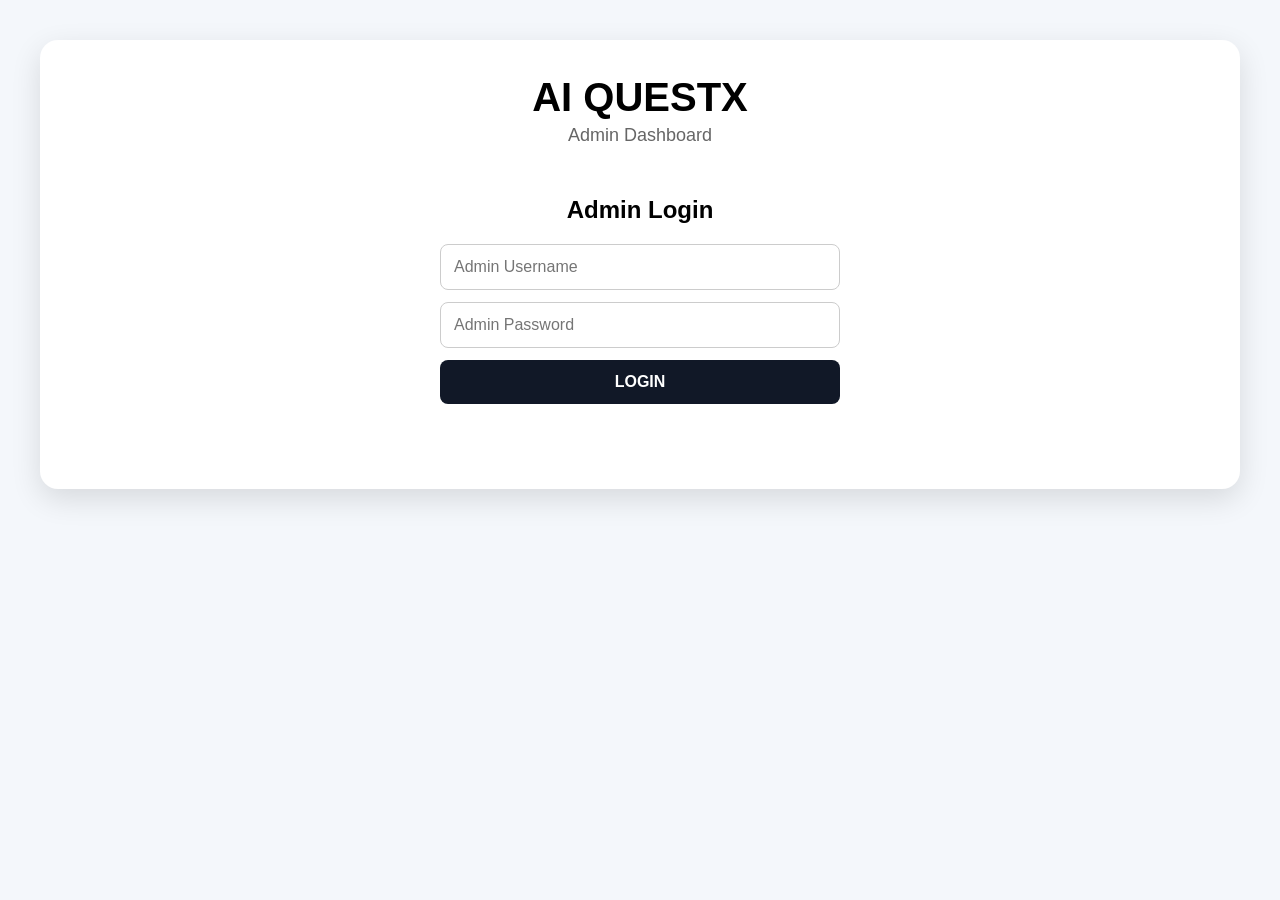
<file: admin/index.html>
<!DOCTYPE html>
<html lang="en">

<head>

    <meta charset="UTF-8">

    <meta name="viewport"
          content="width=device-width, initial-scale=1.0">

    <title>AI QUESTX Admin</title>

    <link rel="stylesheet"
          href="style.css">

</head>

<body>

    <div class="admin-container">

        <h1>AI QUESTX</h1>

        <p class="subtitle">
            Admin Dashboard
        </p>


        <!-- LOGIN -->

        <section id="loginSection">

            <h2>Admin Login</h2>

            <input
                type="text"
                id="username"
                placeholder="Admin Username"
            >

            <input
                type="password"
                id="password"
                placeholder="Admin Password"
            >

            <button id="loginButton">
                LOGIN
            </button>

            <p id="loginMessage"></p>

        </section>


        <!-- DASHBOARD -->

        <section
            id="dashboardSection"
            style="display: none;"
        >

            <div class="stats">

                <div class="stat-card">

                    <h3>Total Teams</h3>

                    <p id="totalTeams">
                        0
                    </p>

                </div>

                <div class="stat-card">

                    <h3>Top Score</h3>

                    <p id="topScore">
                        0
                    </p>

                </div>

            </div>
            <div class="admin-controls">

    <button id="endTestButton" type="button">
        END TEST
    </button>

    <p id="endTestMessage"></p>

</div>


            <h2>
                Leaderboard
            </h2>


            <table>

                <thead>

                    <tr>

                        <th>
                            Rank
                        </th>

                        <th>
                            Team ID
                        </th>

                        <th>
                            Team Name
                        </th>

                        <th>
                            Best Score
                        </th>

                        <th>
                            Time
                        </th>

                        <th>
                            Attempts
                        </th>
                        <th>
                            Details
                        </th>

                    </tr>

                </thead>

                <tbody id="leaderboardBody">

                </tbody>

            </table>
            <div id="attemptHistory"
     style="display: none; margin-top: 30px;">

    <h2 id="attemptTitle">
        Attempt History
    </h2>

    <table>

        <thead>

            <tr>
                <th>Attempt</th>
                <th>Score</th>
                <th>Elapsed Time</th>
                <th>New Best</th>
                <th>Submitted At</th>
            </tr>

        </thead>

        <tbody id="attemptBody"></tbody>

    </table>`

</div>
<!-- ==========================================
     TOP 30 ROOM ASSIGNMENT
========================================== -->

<section id="roomAssignmentSection">

    <h2>
        🏆 Top 30 Room Assignment
    </h2>

    <button id="generateRoomsButton">
        ASSIGN TOP 30
    </button>

    <p id="roomAssignmentMessage"></p>


    <div class="room-container">

        <!-- ROOM 404 -->

        <div class="room-card">

            <h3>
                ROOM 404
            </h3>

            <p>
                <span id="room404Count">0</span>
                Teams
            </p>

            <div id="room404Teams"></div>

        </div>


        <!-- ROOM 405 -->

        <div class="room-card">

            <h3>
                ROOM 405
            </h3>

            <p>
                <span id="room405Count">0</span>
                Teams
            </p>

            <div id="room405Teams"></div>

        </div>

    </div>

</section>


            <p id="dashboardMessage"></p>

        </section>

    </div>


    <script src="admin.js"></script>

</body>

</html>
</file>
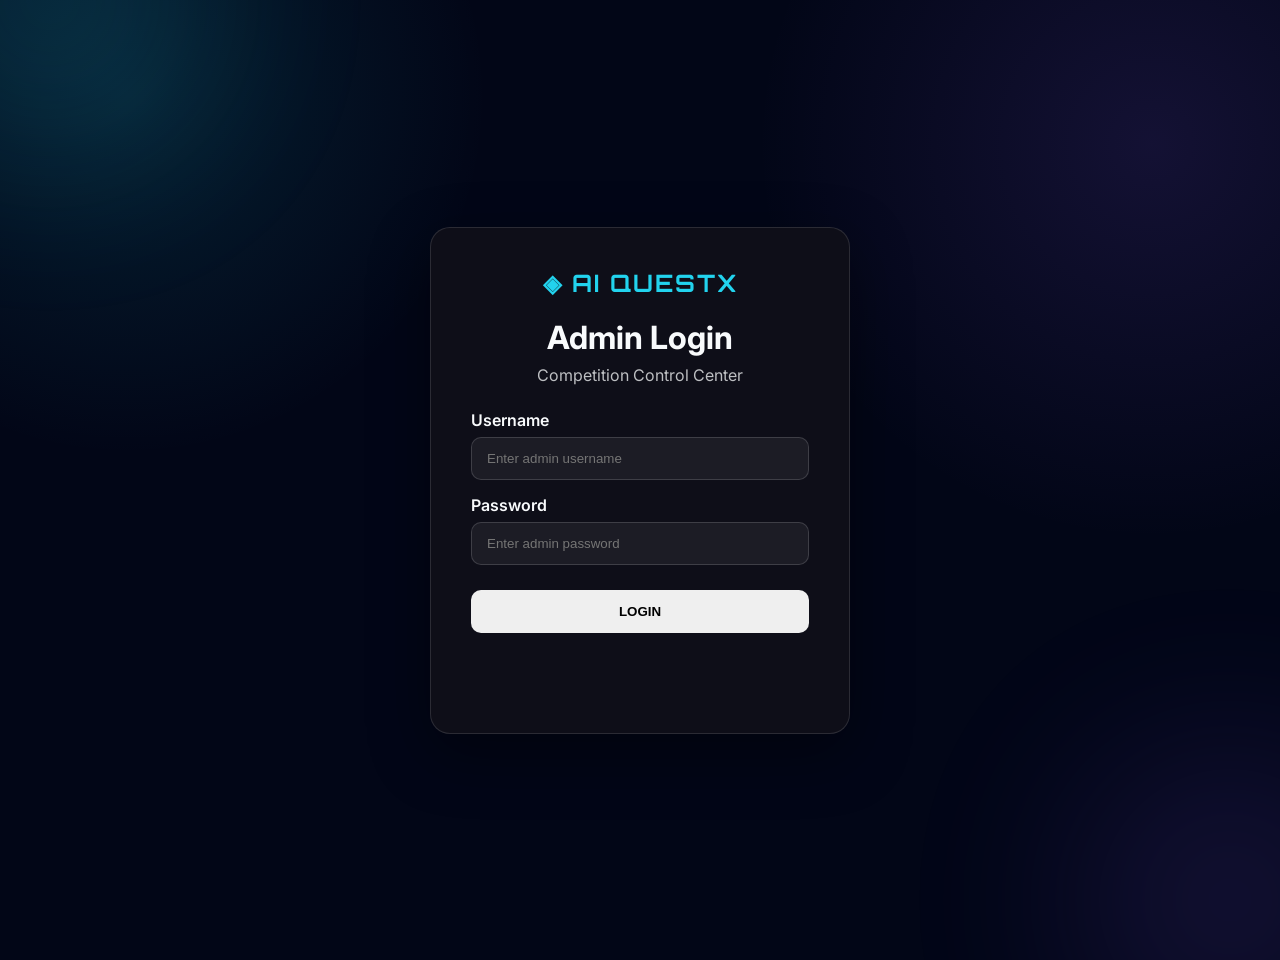
<file: frontend/admin.html>
<!DOCTYPE html>
<html lang="en">

<head>

    <meta charset="UTF-8">

    <meta
        name="viewport"
        content="width=device-width, initial-scale=1.0"
    >

    <title>AI QUESTX — Admin Dashboard</title>

    <link
        rel="stylesheet"
        href="css/admin.css"
    >

</head>


<body>

<!-- =========================================
     ADMIN LOGIN
========================================= -->

<div
    id="adminLogin"
    class="admin-login"
>

    <div class="login-card">

        <div class="brand">
            ◈ AI QUESTX
        </div>

        <h1>
            Admin Login
        </h1>

        <p>
            Competition Control Center
        </p>


        <label for="adminUsername">
            Username
        </label>

        <input
            type="text"
            id="adminUsername"
            placeholder="Enter admin username"
            autocomplete="username"
        >


        <label for="adminPassword">
            Password
        </label>

        <input
            type="password"
            id="adminPassword"
            placeholder="Enter admin password"
            autocomplete="current-password"
        >


        <button
            type="button"
            id="adminLoginButton"
        >
            LOGIN
        </button>


        <p id="adminLoginMessage"></p>

    </div>

</div>


<!-- =========================================
     BACKGROUND EFFECTS
========================================= -->

<div class="background-glow glow-one"></div>
<div class="background-glow glow-two"></div>


<!-- =========================================
     MAIN DASHBOARD
========================================= -->

<main
    class="dashboard"
    style="display: none;"
>


    <!-- =====================================
         HEADER
    ====================================== -->

    <header class="dashboard-header">

        <div>

            <div class="brand">
                ◈ AI QUESTX
            </div>

            <h1>
                Competition Control Center
            </h1>

            <p>
                Prompt Masters • University AI Challenge
            </p>

        </div>


        <div class="live-status">

            <span class="live-dot"></span>

            LIVE SYSTEM

        </div>

    </header>


    <!-- =====================================
         STATISTICS
    ====================================== -->

    <section class="stats">


        <div class="stat-card">

            <span class="stat-icon">
                👥
            </span>

            <div>

                <span class="stat-label">
                    TEAMS
                </span>

                <strong id="totalTeams">
                    --
                </strong>

            </div>

        </div>


        <div class="stat-card">

            <span class="stat-icon">
                🟢
            </span>

            <div>

                <span class="stat-label">
                    ACTIVE
                </span>

                <strong id="activeTeams">
                    --
                </strong>

            </div>

        </div>


        <div class="stat-card">

            <span class="stat-icon">
                🏆
            </span>

            <div>

                <span class="stat-label">
                    TOP SCORE
                </span>

                <strong id="topScore">
                    --
                </strong>

            </div>

        </div>


        <div class="stat-card">

            <span class="stat-icon">
                📝
            </span>

            <div>

                <span class="stat-label">
                    ATTEMPTS
                </span>

                <strong id="totalAttempts">
                    --
                </strong>

            </div>

        </div>

    </section>


    <!-- =====================================
         LEADERBOARD
    ====================================== -->

    <section class="leaderboard-panel">

        <div class="panel-header">

            <div>

                <span class="panel-tag">
                    LIVE RANKINGS
                </span>

                <h2>
                    🏆 Competition Leaderboard
                </h2>

            </div>


            <button
                type="button"
                id="refreshButton"
            >
                ↻ Refresh
            </button>

        </div>


        <div class="table-wrapper">

            <table>

                <thead>

                    <tr>

                        <th>RANK</th>
                        <th>TEAM</th>
                        <th>SCORE</th>
                        <th>ATTEMPTS</th>
                        <th>TIME</th>
                        <th>STATUS</th>

                    </tr>

                </thead>


                <tbody id="leaderboardBody">

                    <tr>

                        <td
                            colspan="6"
                            class="loading"
                        >
                            🔄 Loading leaderboard...
                        </td>

                    </tr>

                </tbody>

            </table>

        </div>


        <div class="last-updated">

            <span>
                🔄 Auto refresh enabled
            </span>

            <span id="lastUpdated">
                --
            </span>

        </div>

    </section>


    <!-- =====================================
         TOP TEAMS → ROOM ASSIGNMENT
    ====================================== -->

    <section class="room-assignment-panel">

        <div class="panel-header">

            <div>

                <span class="panel-tag">
                    NEXT ROUND
                </span>

                <h2>
                    🏆 Top Teams & Room Assignment
                </h2>

            </div>

        </div>


        <div class="room-controls">

            <label for="topTeamCount">
                Number of Teams
            </label>

            <input
                type="number"
                id="topTeamCount"
                min="1"
                max="50"
                placeholder="Enter number (1–50)"
            >


            <button
                type="button"
                id="generateRoomsButton"
            >
                🎯 Generate Room Assignment
            </button>

        </div>


        <div id="roomAssignmentMessage"></div>


        <div class="room-results">


            <!-- ROOM 404 -->

            <div class="room-card">

                <h3>
                    ROOM 404
                </h3>

                <p>

                    Teams:

                    <strong id="room404Count">
                        0
                    </strong>

                </p>


                <div id="room404Teams"></div>

            </div>


            <!-- ROOM 405 -->

            <div class="room-card">

                <h3>
                    ROOM 405
                </h3>

                <p>

                    Teams:

                    <strong id="room405Count">
                        0
                    </strong>

                </p>


                <div id="room405Teams"></div>

            </div>

        </div>

    </section>


    <!-- =====================================
         TEAM DETAILS MODAL
    ====================================== -->

    <div
        id="teamModal"
        class="team-modal"
    >

        <div class="team-modal-card">


            <button
                type="button"
                id="closeTeamModal"
                class="close-modal"
            >
                ✕
            </button>


            <div class="modal-header">

                <span class="panel-tag">
                    TEAM PERFORMANCE
                </span>

                <h2 id="modalTeamName">
                    Team Details
                </h2>

                <p id="modalTeamId">
                    —
                </p>

            </div>


            <div class="team-summary">


                <div class="summary-card">

                    <span>
                        🏆 BEST SCORE
                    </span>

                    <strong id="modalBestScore">
                        --
                    </strong>

                </div>


                <div class="summary-card">

                    <span>
                        📝 ATTEMPTS
                    </span>

                    <strong id="modalAttempts">
                        --
                    </strong>

                </div>


                <div class="summary-card">

                    <span>
                        🖼️ IMAGE
                    </span>

                    <strong id="modalImage">
                        --
                    </strong>

                </div>


                <div class="summary-card">

                    <span>
                        ⏱️ BEST TIME
                    </span>

                    <strong id="modalBestTime">
                        --
                    </strong>

                </div>

            </div>


            <div class="attempt-section">


                <div class="admin-controls">

                    <div class="attempt-title">
                        ⚙️ Competition Controls
                    </div>


                    <div class="control-buttons">


                        <button
                            type="button"
                            id="viewAttemptsButton"
                            class="control-btn view-btn"
                        >
                            📝 View Attempts
                        </button>


                        <button
                            type="button"
                            id="endRoundButton"
                            class="control-btn end-btn"
                        >
                            ⏹️ End Round
                        </button>


                        <button
                            type="button"
                            id="lockScoreButton"
                            class="control-btn lock-btn"
                        >
                            🔒 Lock Score
                        </button>

                    </div>

                </div>


                <div class="attempt-title">
                    📝 Attempt History
                </div>


                <div class="attempt-table-wrapper">

                    <table>

                        <thead>

                            <tr>

                                <th>#</th>
                                <th>SCORE</th>
                                <th>TIME</th>
                                <th>BEST</th>

                            </tr>

                        </thead>


                        <tbody id="attemptBody">

                            <tr>

                                <td
                                    colspan="4"
                                    class="loading"
                                >
                                    Loading attempts...
                                </td>

                            </tr>

                        </tbody>

                    </table>

                </div>

            </div>

        </div>

    </div>


    <!-- =====================================
         FOOTER
    ====================================== -->

    <footer>

        <span>
            ◈ AI QUESTX
        </span>

        <span>
            ADMIN CONTROL CENTER
        </span>

        <span>
            🔒 SECURE COMPETITION SYSTEM
        </span>

    </footer>


</main>


<!-- =========================================
     JAVASCRIPT
========================================= -->

<script src="js/admin.js"></script>

</body>

</html>
</file>
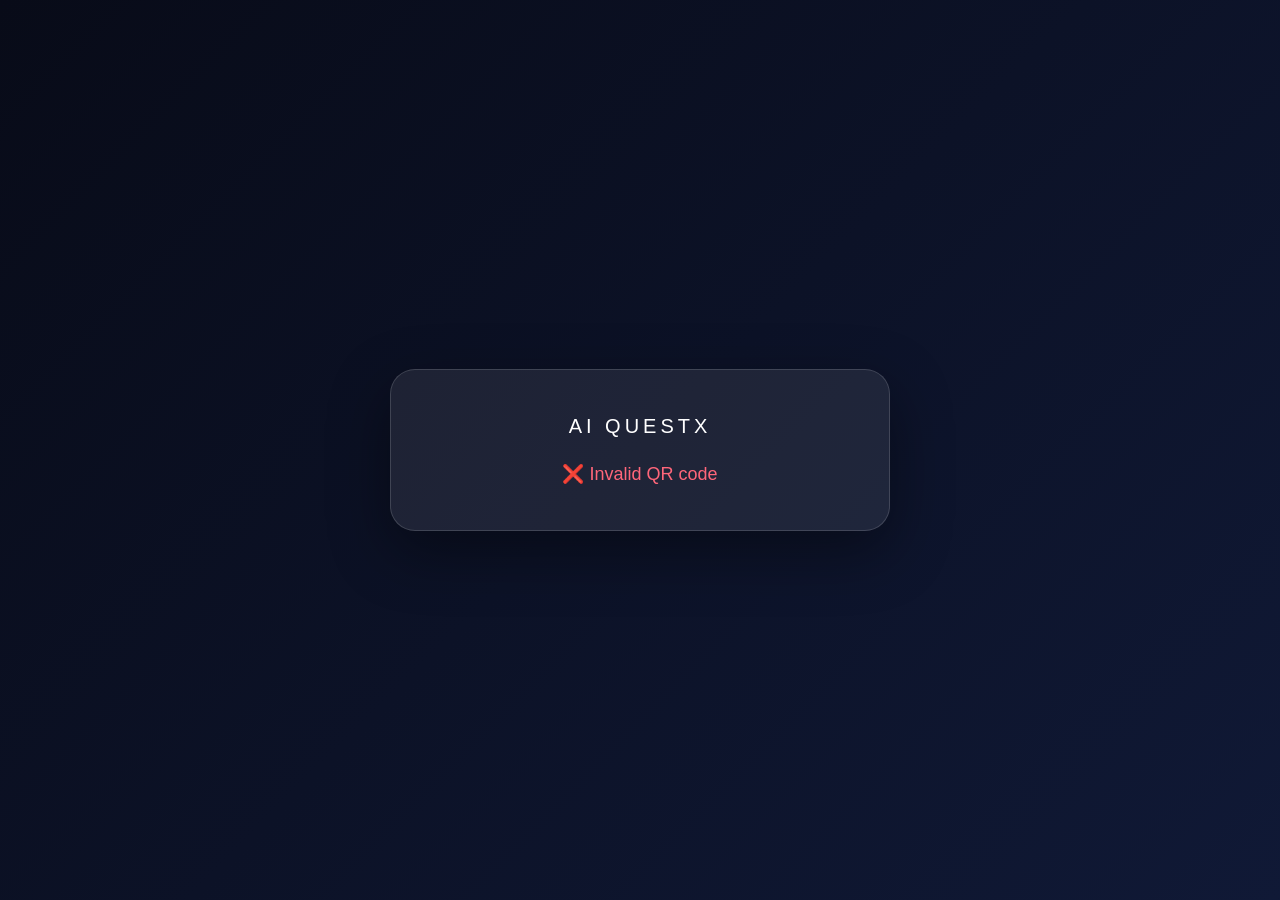
<file: frontend/room.html>
<!DOCTYPE html>
<html lang="en">

<head>

    <meta charset="UTF-8">

    <meta
        name="viewport"
        content="width=device-width, initial-scale=1.0"
    >

    <title>AI QUESTX - Room</title>

    <style>

        * {
            box-sizing: border-box;
        }

        body {

            margin: 0;

            min-height: 100vh;

            display: flex;

            justify-content: center;

            align-items: center;

            font-family: Arial, sans-serif;

            background:
                linear-gradient(
                    135deg,
                    #080b18,
                    #101936
                );

            color: white;

            text-align: center;

        }

        .room-card {

            width: 90%;

            max-width: 500px;

            padding: 45px 30px;

            border-radius: 25px;

            background:
                rgba(255,255,255,0.08);

            border:
                1px solid
                rgba(255,255,255,0.15);

            box-shadow:
                0 20px 60px
                rgba(0,0,0,0.4);

        }

        .logo {

            font-size: 20px;

            letter-spacing: 4px;

            margin-bottom: 25px;

        }

        h1 {

            font-size: 32px;

            margin: 10px 0;

        }

        .team {

            font-size: 18px;

            opacity: 0.8;

            margin-bottom: 25px;

        }

        .label {

            font-size: 16px;

            letter-spacing: 3px;

            opacity: 0.7;

            margin-bottom: 10px;

        }

        .room-number {

            font-size: 80px;

            font-weight: bold;

            margin: 10px 0 20px;

        }

        .system-number-box {

            margin-top: 30px;

            padding: 20px;

            border: 2px solid #63ff6b;

            border-radius: 18px;

            background:
                rgba(20, 30, 40, 0.7);

            box-shadow:
                0 0 18px
                rgba(99, 255, 107, 0.15);

        }

        .system-label {

            font-size: 14px;

            letter-spacing: 4px;

            color: #63ff6b;

            margin-bottom: 10px;

        }

        .system-value {

            font-size: 30px;

            font-weight: bold;

            color: #63ff6b;

        }

        .message {

            font-size: 18px;

            line-height: 1.5;

        }

        .error {

            color: #ff667a;

            font-size: 18px;

        }

        .loading {

            font-size: 20px;

        }

    </style>

</head>


<body>

    <div class="room-card">

        <div class="logo">
            AI QUESTX
        </div>

        <div id="content">

            <div class="loading">
                🔄 Loading room...
            </div>

        </div>

    </div>


<script>

const API_URL = (() => {
    if (window.location.pathname.toLowerCase().startsWith('/aiquestx')) {
        return `${window.location.origin}/AiQuestx`;
    }
    if (window.location.hostname === 'localhost' || window.location.hostname === '127.0.0.1') {
        return (window.location.port === '6011' || window.location.port === '5000') ? '' : 'http://localhost:6011';
    }
    return window.location.origin;
})();


async function loadRoom() {

    const content =
        document.getElementById("content");


    const params =
        new URLSearchParams(
            window.location.search
        );


    const teamId =
        params.get("teamId");


    if (!teamId) {

        content.innerHTML = `

            <div class="error">

                ❌ Invalid QR code

            </div>

        `;

        return;

    }


    try {

        const response =
            await fetch(
                `${API_URL}/api/competition/qr-status/${encodeURIComponent(teamId)}`
            );


        const data =
            await response.json();


        console.log(
            "QR STATUS:",
            data
        );


        if (!response.ok) {

            throw new Error(
                data.message ||
                "Server error"
            );

        }


        if (!data.success) {

            throw new Error(
                data.message ||
                "Unable to load team"
            );

        }


        /*
        ==========================================
        QR NOT SENT
        ==========================================
        */

        if (!data.qrSent) {

            content.innerHTML = `

                <h1>
                    QR Not Activated
                </h1>

                <div class="team">
                    Team: ${data.teamId}
                </div>

                <p class="message">

                    Your QR code has not
                    been activated yet.

                </p>

            `;

            return;

        }


        /*
        ==========================================
        ROOM NOT ASSIGNED
        ==========================================
        */

        if (
            data.roomNumber === null ||
            data.roomNumber === undefined
        ) {

            content.innerHTML = `

                <h1>
                    Room Not Assigned
                </h1>

                <div class="team">
                    Team: ${data.teamId}
                </div>

                <p class="message">

                    Please contact the admin.

                </p>

            `;

            return;

        }


        /*
        ==========================================
        SUCCESS
        ==========================================
        */

        content.innerHTML = `

            <h1>
                🎉 Congratulations!
            </h1>

            <div class="team">

                Team:
                <strong>
                    ${data.teamId}
                </strong>

                <br>

                ${data.teamName || ""}

            </div>


            <div class="label">
                YOUR ROOM
            </div>


            <div class="room-number">

                ${data.roomNumber}

            </div>


            <div class="system-number-box">

                <div class="system-label">
                    YOUR SYSTEM
                </div>

                <div class="system-value">

                    🖥️ System
                    ${data.systemNumber ?? "--"}

                </div>

            </div>


            <p class="message">

                Please proceed to your assigned
                room and system.

            </p>

        `;

    }


    catch (error) {

        console.error(
            "Room loading error:",
            error
        );


        content.innerHTML = `

            <div class="error">

                ❌ Unable to load room

                <br><br>

                ${error.message}

            </div>

        `;

    }

}


loadRoom();

</script>

</body>

</html>
</file>
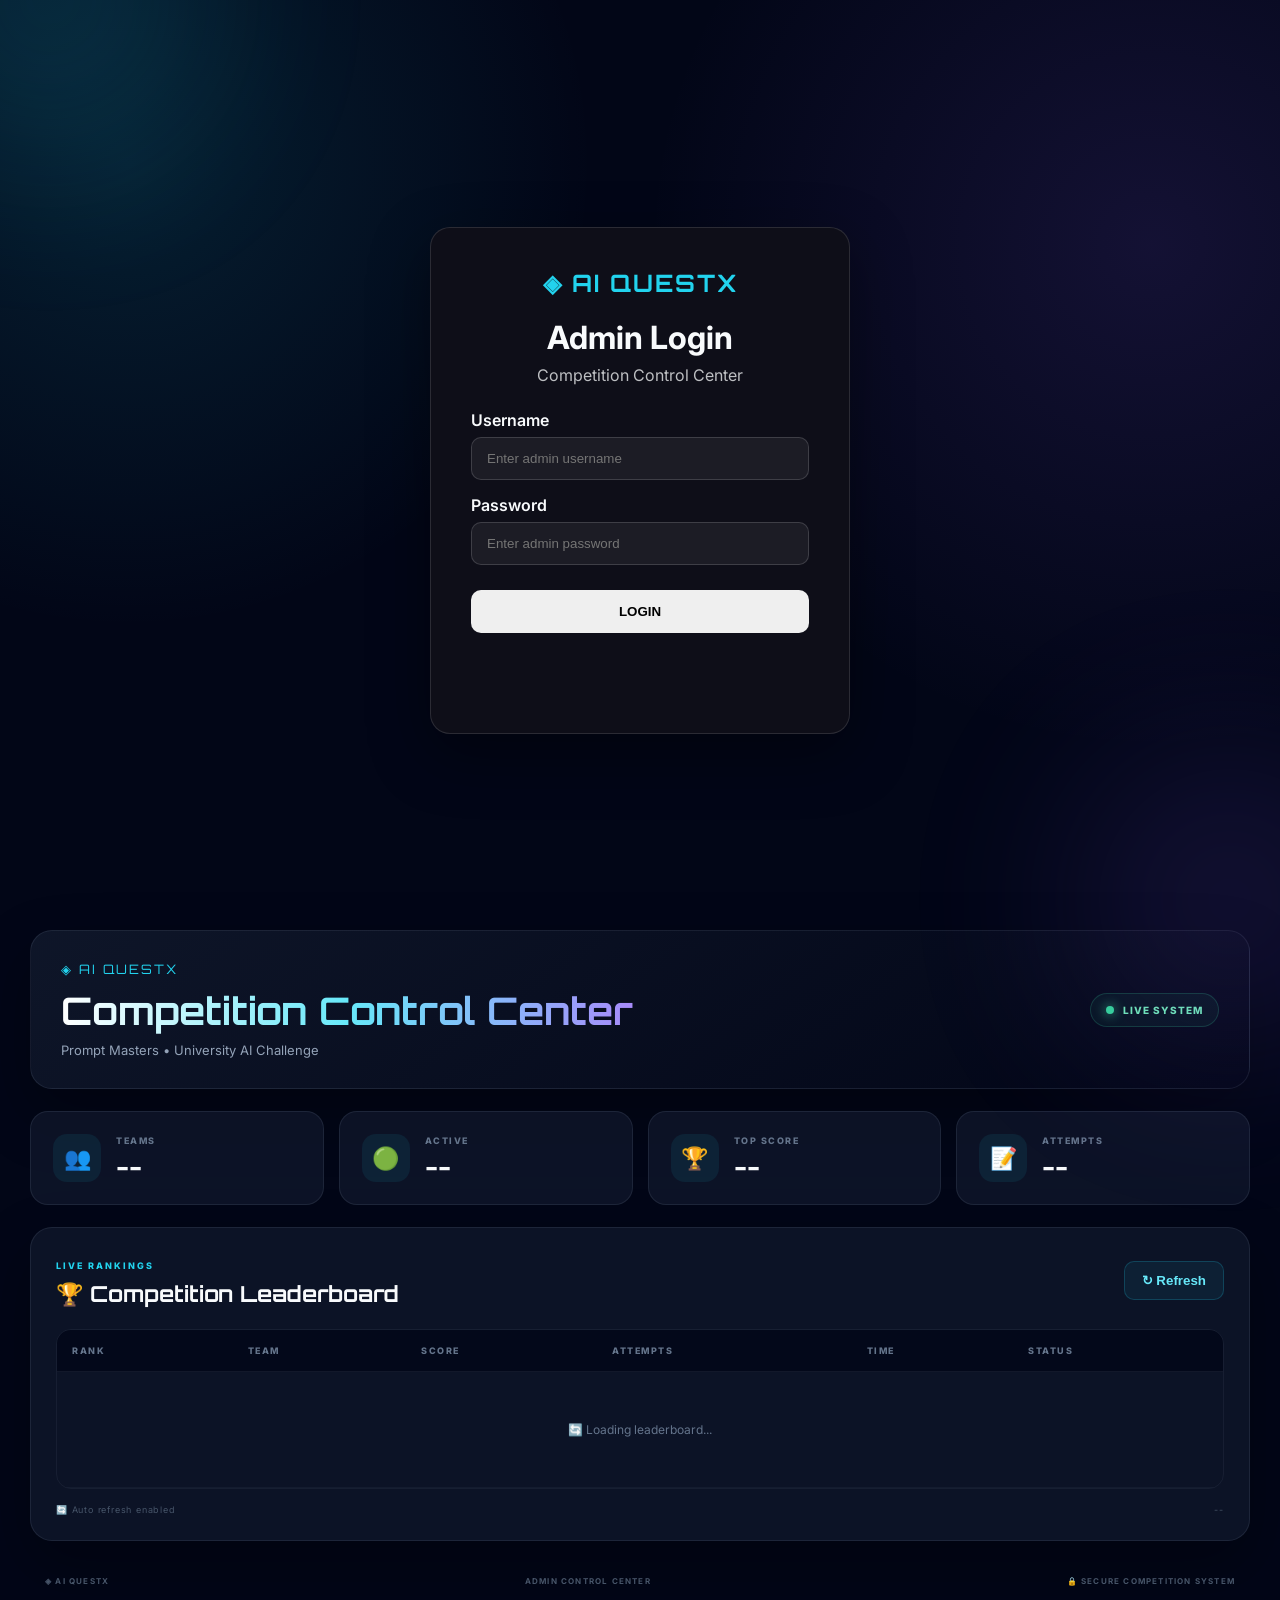
<file: frontend/html/admin.html>
<!DOCTYPE html>
<html lang="en">

<head>

    <meta charset="UTF-8">

    <meta name="viewport"
          content="width=device-width, initial-scale=1.0">

    <title>AI QUESTX — Admin Dashboard</title>

    <link rel="stylesheet"
          href="../css/admin.css">

</head>


<body>
    <!-- =========================================
     ADMIN LOGIN
========================================== -->

<div id="adminLogin" class="admin-login">

    <div class="login-card">

        <div class="brand">
            ◈ AI QUESTX
        </div>

        <h1>Admin Login</h1>

        <p>Competition Control Center</p>

        <label for="adminUsername">
            Username
        </label>

        <input
            type="text"
            id="adminUsername"
            placeholder="Enter admin username"
            autocomplete="username"
        >

        <label for="adminPassword">
            Password
        </label>

        <input
            type="password"
            id="adminPassword"
            placeholder="Enter admin password"
            autocomplete="current-password"
        >

        <button id="adminLoginButton">
            LOGIN
        </button>

        <p id="adminLoginMessage"></p>

    </div>

</div>



    <!-- =========================================
         BACKGROUND EFFECTS
    ========================================== -->

    <div class="background-glow glow-one"></div>
    <div class="background-glow glow-two"></div>


    <!-- =========================================
         MAIN DASHBOARD
    ========================================== -->

    <main class="dashboard" style="display: none;"></main>


        <!-- =====================================
             HEADER
        ====================================== -->

        <header class="dashboard-header">

            <div>

                <div class="brand">
                    ◈ AI QUESTX
                </div>

                <h1>
                    Competition Control Center
                </h1>

                <p>
                    Prompt Masters • University AI Challenge
                </p>

            </div>


            <div class="live-status">

                <span class="live-dot"></span>

                LIVE SYSTEM

            </div>

        </header>



        <!-- =====================================
             STATISTICS
        ====================================== -->

        <section class="stats">


            <!-- TEAMS -->

            <div class="stat-card">

                <span class="stat-icon">
                    👥
                </span>

                <div>

                    <span class="stat-label">
                        TEAMS
                    </span>

                    <strong id="totalTeams">
                        --
                    </strong>

                </div>

            </div>


            <!-- ACTIVE -->

            <div class="stat-card">

                <span class="stat-icon">
                    🟢
                </span>

                <div>

                    <span class="stat-label">
                        ACTIVE
                    </span>

                    <strong id="activeTeams">
                        --
                    </strong>

                </div>

            </div>


            <!-- TOP SCORE -->

            <div class="stat-card">

                <span class="stat-icon">
                    🏆
                </span>

                <div>

                    <span class="stat-label">
                        TOP SCORE
                    </span>

                    <strong id="topScore">
                        --
                    </strong>

                </div>

            </div>


            <!-- ATTEMPTS -->

            <div class="stat-card">

                <span class="stat-icon">
                    📝
                </span>

                <div>

                    <span class="stat-label">
                        ATTEMPTS
                    </span>

                    <strong id="totalAttempts">
                        --
                    </strong>

                </div>

            </div>


        </section>



        <!-- =====================================
             LEADERBOARD
        ====================================== -->

        <section class="leaderboard-panel">


            <!-- PANEL HEADER -->

            <div class="panel-header">

                <div>

                    <span class="panel-tag">
                        LIVE RANKINGS
                    </span>

                    <h2>
                        🏆 Competition Leaderboard
                    </h2>

                </div>


                <button id="refreshButton">

                    ↻ Refresh

                </button>

            </div>



            <!-- TABLE -->

            <div class="table-wrapper">

                <table>

                    <thead>

                        <tr>

                            <th>
                                RANK
                            </th>

                            <th>
                                TEAM
                            </th>

                            <th>
                                SCORE
                            </th>

                            <th>
                                ATTEMPTS
                            </th>

                            <th>
                                TIME
                            </th>

                            <th>
                                STATUS
                            </th>

                        </tr>

                    </thead>


                    <tbody id="leaderboardBody">

                        <tr>

                            <td colspan="6"
                                class="loading">

                                🔄 Loading leaderboard...

                            </td>

                        </tr>

                    </tbody>

                </table>

            </div>



            <!-- LAST UPDATED -->

            <div class="last-updated">

                <span>
                    🔄 Auto refresh enabled
                </span>

                <span id="lastUpdated">
                    --
                </span>

            </div>


        </section>



        <!-- =====================================
             TEAM DETAILS MODAL
        ====================================== -->

        <div id="teamModal"
             class="team-modal">


            <div class="team-modal-card">


                <!-- CLOSE BUTTON -->

                <button id="closeTeamModal"
                        class="close-modal">

                    ✕

                </button>



                <!-- MODAL HEADER -->

                <div class="modal-header">

                    <span class="panel-tag">
                        TEAM PERFORMANCE
                    </span>

                    <h2 id="modalTeamName">
                        Team Details
                    </h2>

                    <p id="modalTeamId">
                        —
                    </p>

                </div>



                <!-- TEAM SUMMARY -->

                <div class="team-summary">


                    <!-- BEST SCORE -->

                    <div class="summary-card">

                        <span>
                            🏆 BEST SCORE
                        </span>

                        <strong id="modalBestScore">
                            --
                        </strong>

                    </div>


                    <!-- ATTEMPTS -->

                    <div class="summary-card">

                        <span>
                            📝 ATTEMPTS
                        </span>

                        <strong id="modalAttempts">
                            --
                        </strong>

                    </div>


                    <!-- IMAGE -->

                    <div class="summary-card">

                        <span>
                            🖼️ IMAGE
                        </span>

                        <strong id="modalImage">
                            --
                        </strong>

                    </div>


                    <!-- BEST TIME -->

                    <div class="summary-card">

                        <span>
                            ⏱️ BEST TIME
                        </span>

                        <strong id="modalBestTime">
                            --
                        </strong>

                    </div>


                </div>



                <!-- =================================
                     ATTEMPT HISTORY
                ================================== -->

                <div class="attempt-section">
                    <!-- =========================================
     ADMIN TEAM CONTROLS
========================================= -->

<div class="admin-controls">

    <div class="attempt-title">
        ⚙️ Competition Controls
    </div>

    <div class="control-buttons">

        <button
            id="viewAttemptsButton"
            class="control-btn view-btn"
        >
            📝 View Attempts
        </button>

        <button
            id="endRoundButton"
            class="control-btn end-btn"
        >
            ⏹️ End Round
        </button>

        <button
            id="lockScoreButton"
            class="control-btn lock-btn"
        >
            🔒 Lock Score
        </button>

    </div>

</div>


                    <div class="attempt-title">

                        📝 Attempt History

                    </div>


                    <div class="attempt-table-wrapper">

                        <table>

                            <thead>

                                <tr>

                                    <th>
                                        #
                                    </th>

                                    <th>
                                        SCORE
                                    </th>

                                    <th>
                                        TIME
                                    </th>

                                    <th>
                                        BEST
                                    </th>

                                </tr>

                            </thead>


                            <tbody id="attemptBody">

                                <tr>

                                    <td colspan="4"
                                        class="loading">

                                        Loading attempts...

                                    </td>

                                </tr>

                            </tbody>

                        </table>

                    </div>


                </div>



            </div>

        </div>



        <!-- =====================================
             FOOTER
        ====================================== -->

        <footer>

            <span>
                ◈ AI QUESTX
            </span>

            <span>
                ADMIN CONTROL CENTER
            </span>

            <span>
                🔒 SECURE COMPETITION SYSTEM
            </span>

        </footer>


    </main>



    <!-- =========================================
         JAVASCRIPT
    ========================================== -->

    <script src="../js/admin.js"></script>


</body>

</html>
</file>
<file: admin/style.css>
* {
    box-sizing: border-box;
    margin: 0;
    padding: 0;
}

body {
    font-family: Arial, sans-serif;
    background: #f4f7fb;
    min-height: 100vh;
    padding: 40px 20px;
}

.admin-container {
    max-width: 1200px;
    margin: auto;
    background: white;
    padding: 35px;
    border-radius: 18px;
    box-shadow: 0 10px 30px rgba(0, 0, 0, 0.12);
}

h1 {
    text-align: center;
    font-size: 40px;
    margin-bottom: 5px;
}

.subtitle {
    text-align: center;
    color: #666;
    font-size: 18px;
    margin-bottom: 35px;
}

#loginSection {
    max-width: 400px;
    margin: 50px auto;
    text-align: center;
}

#loginSection h2 {
    margin-bottom: 20px;
}

input {
    width: 100%;
    padding: 13px;
    margin-bottom: 12px;
    border: 1px solid #ccc;
    border-radius: 8px;
    font-size: 16px;
}

button {
    width: 100%;
    padding: 13px;
    border: none;
    border-radius: 8px;
    background: #111827;
    color: white;
    font-size: 16px;
    font-weight: bold;
    cursor: pointer;
}

button:hover {
    opacity: 0.9;
}

#loginMessage,
#dashboardMessage {
    margin-top: 15px;
    font-weight: bold;
    text-align: center;
}

.stats {
    display: flex;
    gap: 20px;
    margin-bottom: 35px;
}

.stat-card {
    flex: 1;
    padding: 25px;
    border-radius: 12px;
    background: #f1f5f9;
    text-align: center;
}

.stat-card h3 {
    color: #555;
    margin-bottom: 10px;
}

.stat-card p {
    font-size: 32px;
    font-weight: bold;
}

#dashboardSection h2 {
    margin-bottom: 20px;
}

table {
    width: 100%;
    border-collapse: collapse;
}

th,
td {
    padding: 14px;
    text-align: left;
    border-bottom: 1px solid #ddd;
}

th {
    background: #111827;
    color: white;
}

tr:hover {
    background: #f8fafc;
}

@media (max-width: 800px) {

    .admin-container {
        padding: 20px;
    }

    .stats {
        flex-direction: column;
    }

    table {
        display: block;
        overflow-x: auto;
        white-space: nowrap;
    }
}
/* ==========================================
   TOP 30 ROOM ASSIGNMENT
========================================== */

#roomAssignmentSection {
    margin-top: 40px;
}

#roomAssignmentSection h2 {
    margin-bottom: 20px;
}

#generateRoomsButton {
    padding: 12px 24px;
    border: none;
    border-radius: 8px;
    background: #00d9ff;
    color: #000;
    font-weight: bold;
    cursor: pointer;
    font-size: 15px;
}

#generateRoomsButton:hover {
    opacity: 0.85;
}

#roomAssignmentMessage {
    margin: 15px 0;
    font-weight: bold;
}

.room-container {
    display: grid;
    grid-template-columns: 1fr 1fr;
    gap: 25px;
    margin-top: 25px;
}

.room-card {
    padding: 20px;
    border-radius: 15px;
    background: rgba(20, 30, 50, 0.8);
    border: 1px solid rgba(0, 217, 255, 0.3);
}

.room-card h3 {
    font-size: 24px;
    margin-bottom: 8px;
}

.room-card > p {
    margin-bottom: 20px;
}

.assigned-team {
    padding: 12px;
    margin-bottom: 8px;
    border-radius: 8px;
    background: rgba(255, 255, 255, 0.05);
}

@media (max-width: 700px) {

    .room-container {
        grid-template-columns: 1fr;
    }

}
/* END TEST BUTTON */

.admin-controls {
    margin: 25px 0;
    padding: 20px;
    text-align: center;
}

#endTestButton {
    display: inline-block;
    padding: 14px 35px;
    background: #e5395f;
    color: white;
    border: none;
    border-radius: 8px;
    font-size: 16px;
    font-weight: bold;
    cursor: pointer;
}

#endTestButton:hover {
    opacity: 0.85;
}

#endTestMessage {
    margin-top: 10px;
}
</file>
<file: frontend/css/admin.css>
@import url('https://fonts.googleapis.com/css2?family=Inter:wght@400;500;600;700;800&family=Orbitron:wght@500;600;700;800&display=swap');

* {
    margin: 0;
    padding: 0;
    box-sizing: border-box;
}

:root {
    --bg: #020617;
    --panel: rgba(15, 23, 42, 0.82);
    --border: rgba(148, 163, 184, 0.13);

    --cyan: #22d3ee;
    --blue: #3b82f6;
    --purple: #8b5cf6;

    --text: #f8fafc;
    --muted: #94a3b8;

    --green: #34d399;
    --yellow: #facc15;
    --red: #fb7185;
}

body {
    min-height: 100vh;

    font-family: "Inter", sans-serif;

    color: var(--text);

    background:
        radial-gradient(
            circle at 10% 10%,
            rgba(34, 211, 238, 0.12),
            transparent 25%
        ),
        radial-gradient(
            circle at 90% 15%,
            rgba(139, 92, 246, 0.13),
            transparent 28%
        ),
        #020617;

    padding: 30px;
}


/* =========================================
   BACKGROUND EFFECTS
========================================= */

.background-glow {
    position: fixed;

    width: 300px;
    height: 300px;

    border-radius: 50%;

    filter: blur(100px);

    pointer-events: none;

    opacity: .15;
}

.glow-one {
    background: var(--cyan);

    top: -150px;
    left: -100px;
}

.glow-two {
    background: var(--purple);

    right: -100px;
    bottom: -150px;
}


/* =========================================
   DASHBOARD
========================================= */

.dashboard {
    position: relative;

    width: min(1400px, 100%);

    margin: auto;
}


/* =========================================
   HEADER
========================================= */

.dashboard-header {

    display: flex;

    justify-content: space-between;

    align-items: center;

    gap: 25px;

    padding: 30px;

    margin-bottom: 22px;

    border-radius: 22px;

    background:
        linear-gradient(
            145deg,
            rgba(15, 23, 42, .94),
            rgba(2, 6, 23, .94)
        );

    border: 1px solid var(--border);

    box-shadow:
        0 25px 60px rgba(0, 0, 0, .3);
}

.brand {

    font-family: "Orbitron";

    font-size: 13px;

    letter-spacing: 2px;

    color: var(--cyan);

    margin-bottom: 10px;
}

.dashboard-header h1 {

    font-family: "Orbitron";

    font-size: clamp(25px, 4vw, 38px);

    background:
        linear-gradient(
            90deg,
            white,
            #67e8f9,
            #a78bfa
        );

    -webkit-background-clip: text;

    -webkit-text-fill-color: transparent;
}

.dashboard-header p {

    margin-top: 8px;

    color: var(--muted);

    font-size: 13px;
}


/* =========================================
   LIVE STATUS
========================================= */

.live-status {

    display: flex;

    align-items: center;

    gap: 9px;

    padding: 10px 15px;

    border-radius: 50px;

    border: 1px solid rgba(52, 211, 153, .2);

    background: rgba(52, 211, 153, .06);

    color: #6ee7b7;

    font-size: 10px;

    font-weight: 800;

    letter-spacing: 1px;

    white-space: nowrap;
}

.live-dot {

    width: 8px;
    height: 8px;

    border-radius: 50%;

    background: var(--green);

    box-shadow:
        0 0 12px var(--green);

    animation: pulse 1.5s infinite;
}

@keyframes pulse {

    0%, 100% {
        opacity: 1;
        transform: scale(1);
    }

    50% {
        opacity: .45;
        transform: scale(.75);
    }

}


/* =========================================
   STAT CARDS
========================================= */

.stats {

    display: grid;

    grid-template-columns:
        repeat(4, 1fr);

    gap: 15px;

    margin-bottom: 22px;
}

.stat-card {

    display: flex;

    align-items: center;

    gap: 15px;

    padding: 22px;

    border-radius: 18px;

    background: var(--panel);

    border: 1px solid var(--border);

    transition: .25s;
}

.stat-card:hover {

    transform: translateY(-4px);

    border-color:
        rgba(34, 211, 238, .25);
}

.stat-icon {

    width: 48px;
    height: 48px;

    display: flex;

    align-items: center;
    justify-content: center;

    border-radius: 14px;

    background:
        rgba(34, 211, 238, .08);

    font-size: 22px;
}

.stat-label {

    display: block;

    color: #64748b;

    font-size: 9px;

    font-weight: 800;

    letter-spacing: 1.5px;
}

.stat-card strong {

    display: block;

    margin-top: 5px;

    font-family: "Orbitron";

    font-size: 25px;
}


/* =========================================
   LEADERBOARD PANEL
========================================= */

.leaderboard-panel {

    padding: 25px;

    border-radius: 22px;

    background:
        rgba(15, 23, 42, .82);

    border: 1px solid var(--border);

    box-shadow:
        0 25px 60px rgba(0, 0, 0, .3);
}

.panel-header {

    display: flex;

    justify-content: space-between;

    align-items: center;

    gap: 20px;

    margin-bottom: 22px;
}

.panel-tag {

    color: var(--cyan);

    font-size: 9px;

    font-weight: 800;

    letter-spacing: 2px;
}

.panel-header h2 {

    margin-top: 7px;

    font-family: "Orbitron";

    font-size: 22px;
}

#refreshButton {

    padding: 11px 17px;

    border-radius: 10px;

    border: 1px solid rgba(34,211,238,.2);

    background: rgba(34,211,238,.07);

    color: #67e8f9;

    font-weight: 700;

    cursor: pointer;

    transition: .2s;
}

#refreshButton:hover {

    background: rgba(34,211,238,.14);

    transform: translateY(-2px);
}


/* =========================================
   TABLE
========================================= */

.table-wrapper {

    width: 100%;

    overflow-x: auto;

    border-radius: 15px;

    border: 1px solid rgba(148,163,184,.08);
}

table {

    width: 100%;

    border-collapse: collapse;

    min-width: 750px;
}

thead {

    background:
        rgba(2,6,23,.8);
}

th {

    padding: 15px;

    text-align: left;

    color: #64748b;

    font-size: 9px;

    font-weight: 800;

    letter-spacing: 1.5px;

    border-bottom:
        1px solid rgba(148,163,184,.1);
}

td {

    padding: 17px 15px;

    border-bottom:
        1px solid rgba(148,163,184,.06);

    color: #cbd5e1;

    font-size: 12px;
}

tbody tr {

    transition: .2s;
}

tbody tr:hover {

    background:
        rgba(34,211,238,.035);
}


/* =========================================
   RANK
========================================= */

.rank {

    font-family: "Orbitron";

    font-weight: 800;

    color: #94a3b8;
}

.rank.first {

    color: #facc15;

    font-size: 18px;
}

.rank.second {

    color: #cbd5e1;

    font-size: 17px;
}

.rank.third {

    color: #d97706;

    font-size: 17px;
}


/* =========================================
   TEAM
========================================= */

.team-id {

    font-family: "Orbitron";

    font-weight: 700;

    color: white;
}

.team-name {

    margin-top: 4px;

    color: #64748b;

    font-size: 10px;
}


/* =========================================
   SCORE
========================================= */

.score {

    font-family: "Orbitron";

    font-weight: 800;

    font-size: 18px;

    color: #67e8f9;
}

.score-max {

    color: #475569;

    font-size: 10px;
}


/* =========================================
   STATUS
========================================= */

.status {

    display: inline-flex;

    align-items: center;

    padding: 6px 10px;

    border-radius: 50px;

    font-size: 8px;

    font-weight: 800;

    letter-spacing: 1px;
}

.status.active {

    color: #6ee7b7;

    background:
        rgba(52,211,153,.08);

    border:
        1px solid rgba(52,211,153,.15);
}

.status.finished {

    color: #94a3b8;

    background:
        rgba(148,163,184,.07);

    border:
        1px solid rgba(148,163,184,.1);
}


/* =========================================
   LOADING
========================================= */

.loading {

    padding: 50px !important;

    text-align: center;

    color: #64748b;
}


/* =========================================
   LAST UPDATED
========================================= */

.last-updated {

    display: flex;

    justify-content: space-between;

    margin-top: 15px;

    color: #475569;

    font-size: 9px;

    letter-spacing: .8px;
}


/* =========================================
   FOOTER
========================================= */

footer {

    display: flex;

    justify-content: space-between;

    gap: 20px;

    margin-top: 20px;

    padding: 15px;

    color: #475569;

    font-size: 8px;

    font-weight: 700;

    letter-spacing: 1.2px;
}


/* =========================================
   MOBILE
========================================= */

@media (max-width: 900px) {

    .stats {

        grid-template-columns:
            repeat(2, 1fr);
    }

}

@media (max-width: 600px) {

    body {
        padding: 12px;
    }

    .dashboard-header {

        flex-direction: column;

        align-items: flex-start;

        padding: 22px;
    }

    .stats {

        grid-template-columns: 1fr;
    }

    .leaderboard-panel {

        padding: 17px;
    }

    .panel-header {

        align-items: flex-start;

        flex-direction: column;
    }

    footer {

        flex-direction: column;

        text-align: center;
    }

}
/* =========================================
   TEAM DETAILS MODAL
========================================= */

.team-modal {

    position: fixed;

    inset: 0;

    display: none;

    align-items: center;
    justify-content: center;

    padding: 20px;

    background:
        rgba(2, 6, 23, 0.82);

    backdrop-filter: blur(12px);

    z-index: 9999;
}


/* Modal becomes visible */

.team-modal.show {

    display: flex;

    animation: modalFadeIn .25s ease;
}


@keyframes modalFadeIn {

    from {
        opacity: 0;
    }

    to {
        opacity: 1;
    }

}


/* =========================================
   MODAL CARD
========================================= */

.team-modal-card {

    position: relative;

    width: min(850px, 100%);

    max-height: 90vh;

    overflow-y: auto;

    padding: 30px;

    border-radius: 24px;

    background:
        linear-gradient(
            145deg,
            rgba(15, 23, 42, .98),
            rgba(2, 6, 23, .98)
        );

    border:
        1px solid rgba(34, 211, 238, .18);

    box-shadow:
        0 30px 100px rgba(0, 0, 0, .65),
        0 0 60px rgba(34, 211, 238, .06);

    animation: modalSlide .3s ease;
}


@keyframes modalSlide {

    from {
        transform: translateY(20px) scale(.97);
        opacity: 0;
    }

    to {
        transform: translateY(0) scale(1);
        opacity: 1;
    }

}


/* =========================================
   CLOSE BUTTON
========================================= */

.close-modal {

    position: absolute;

    top: 18px;
    right: 18px;

    width: 38px;
    height: 38px;

    border-radius: 50%;

    border:
        1px solid rgba(148, 163, 184, .15);

    background:
        rgba(148, 163, 184, .06);

    color: #94a3b8;

    font-size: 17px;

    cursor: pointer;

    transition: .2s;
}


.close-modal:hover {

    color: white;

    background:
        rgba(251, 113, 133, .12);

    border-color:
        rgba(251, 113, 133, .3);

    transform: rotate(90deg);
}


/* =========================================
   MODAL HEADER
========================================= */

.modal-header {

    padding-right: 50px;

    margin-bottom: 25px;
}


.modal-header h2 {

    margin-top: 7px;

    font-family: "Orbitron";

    font-size: 27px;

    color: white;
}


.modal-header p {

    margin-top: 7px;

    color: var(--cyan);

    font-family: "Orbitron";

    font-size: 12px;

    letter-spacing: 1px;
}


/* =========================================
   TEAM SUMMARY
========================================= */

.team-summary {

    display: grid;

    grid-template-columns:
        repeat(4, 1fr);

    gap: 12px;

    margin-bottom: 28px;
}


.summary-card {

    padding: 18px;

    border-radius: 15px;

    background:
        rgba(30, 41, 59, .45);

    border:
        1px solid rgba(148, 163, 184, .1);

    transition: .2s;
}


.summary-card:hover {

    border-color:
        rgba(34, 211, 238, .25);

    transform: translateY(-2px);
}


.summary-card span {

    display: block;

    color: #64748b;

    font-size: 8px;

    font-weight: 800;

    letter-spacing: 1.3px;
}


.summary-card strong {

    display: block;

    margin-top: 9px;

    color: #67e8f9;

    font-family: "Orbitron";

    font-size: 18px;

    word-break: break-word;
}


/* =========================================
   ATTEMPT SECTION
========================================= */

.attempt-section {

    border-top:
        1px solid rgba(148, 163, 184, .08);

    padding-top: 22px;
}


.attempt-title {

    margin-bottom: 14px;

    color: white;

    font-family: "Orbitron";

    font-size: 15px;
}


/* =========================================
   ATTEMPT TABLE
========================================= */

.attempt-table-wrapper {

    overflow-x: auto;

    border-radius: 14px;

    border:
        1px solid rgba(148, 163, 184, .08);
}


.attempt-table-wrapper table {

    min-width: 500px;

    width: 100%;

    border-collapse: collapse;
}


.attempt-table-wrapper th {

    padding: 12px;

    background:
        rgba(2, 6, 23, .7);

    color: #64748b;

    font-size: 8px;

    letter-spacing: 1.3px;
}


.attempt-table-wrapper td {

    padding: 14px 12px;

    color: #cbd5e1;

    border-top:
        1px solid rgba(148, 163, 184, .06);
}


.attempt-table-wrapper tbody tr:hover {

    background:
        rgba(34, 211, 238, .035);
}


/* =========================================
   BEST ATTEMPT
========================================= */

.best-attempt {

    color: #facc15 !important;

    font-weight: 800;
}


/* =========================================
   CLICKABLE LEADERBOARD ROW
========================================= */

.team-row {

    cursor: pointer;

}


.team-row:hover {

    background:
        rgba(34, 211, 238, .055) !important;

}


/* =========================================
   MOBILE MODAL
========================================= */

@media (max-width: 700px) {

    .team-modal {

        padding: 10px;
    }

    .team-modal-card {

        padding: 20px;

        border-radius: 18px;
    }

    .team-summary {

        grid-template-columns:
            repeat(2, 1fr);
    }

    .modal-header h2 {

        font-size: 21px;
    }

}


@media (max-width: 420px) {

    .team-summary {

        grid-template-columns: 1fr;
    }

}
/* =========================================
   ADMIN TEAM CONTROLS
========================================= */

.admin-controls {
    margin-bottom: 25px;
    padding: 20px;

    border-radius: 16px;

    background:
        rgba(30, 41, 59, 0.35);

    border:
        1px solid rgba(148, 163, 184, 0.10);
}


/* =========================================
   CONTROL BUTTONS
========================================= */

.control-buttons {

    display: flex;

    gap: 12px;

    margin-top: 14px;

    flex-wrap: wrap;
}


.control-btn {

    min-width: 150px;

    padding: 12px 18px;

    border-radius: 10px;

    font-family: "Inter", sans-serif;

    font-size: 11px;

    font-weight: 800;

    letter-spacing: .4px;

    cursor: pointer;

    transition: all .2s ease;
}


/* =========================================
   VIEW ATTEMPTS
========================================= */

.view-btn {

    color: #67e8f9;

    background:
        rgba(34, 211, 238, .07);

    border:
        1px solid rgba(34, 211, 238, .2);
}


.view-btn:hover {

    background:
        rgba(34, 211, 238, .15);

    transform: translateY(-2px);
}


/* =========================================
   END ROUND
========================================= */

.end-btn {

    color: #fb7185;

    background:
        rgba(251, 113, 133, .07);

    border:
        1px solid rgba(251, 113, 133, .2);
}


.end-btn:hover {

    background:
        rgba(251, 113, 133, .14);

    transform: translateY(-2px);
}


/* =========================================
   LOCK SCORE
========================================= */

.lock-btn {

    color: #facc15;

    background:
        rgba(250, 204, 21, .07);

    border:
        1px solid rgba(250, 204, 21, .2);
}


.lock-btn:hover {

    background:
        rgba(250, 204, 21, .14);

    transform: translateY(-2px);
}


/* =========================================
   DISABLED BUTTON
========================================= */

.control-btn:disabled {

    opacity: .45;

    cursor: not-allowed;

    transform: none !important;
}


/* =========================================
   MOBILE
========================================= */

@media (max-width: 600px) {

    .control-buttons {

        flex-direction: column;
    }

    .control-btn {

        width: 100%;
    }

}
/* ==========================================
   ADMIN LOGIN
========================================== */

.admin-login {
    min-height: 100vh;
    display: flex;
    align-items: center;
    justify-content: center;
    padding: 30px;
    position: relative;
    z-index: 10;
}

.login-card {
    width: 100%;
    max-width: 420px;
    padding: 40px;
    border-radius: 20px;
    text-align: center;
    background: rgba(15, 15, 25, 0.95);
    border: 1px solid rgba(255, 255, 255, 0.12);
    box-shadow: 0 20px 60px rgba(0, 0, 0, 0.4);
}

.login-card .brand {
    font-size: 24px;
    font-weight: 700;
    margin-bottom: 20px;
}

.login-card h1 {
    margin: 0 0 8px;
}

.login-card p {
    margin-bottom: 25px;
    opacity: 0.75;
}

.login-card label {
    display: block;
    text-align: left;
    margin: 15px 0 7px;
    font-weight: 600;
}

.login-card input {
    width: 100%;
    box-sizing: border-box;
    padding: 13px 15px;
    border-radius: 10px;
    border: 1px solid rgba(255, 255, 255, 0.15);
    background: rgba(255, 255, 255, 0.06);
    color: inherit;
    outline: none;
}

.login-card button {
    width: 100%;
    margin-top: 25px;
    padding: 14px;
    border: none;
    border-radius: 10px;
    cursor: pointer;
    font-weight: 700;
}

#adminLoginMessage {
    min-height: 20px;
    margin-top: 15px;
}
/* ==========================================
   TOP TEAMS & ROOM ASSIGNMENT
========================================== */

.room-assignment-panel {
    margin-top: 35px;
    padding: 30px;
    border: 1px solid rgba(90, 130, 255, 0.25);
    border-radius: 18px;
    background:
        radial-gradient(
            circle at 15% 10%,
            rgba(40, 100, 255, 0.10),
            transparent 35%
        ),
        radial-gradient(
            circle at 85% 10%,
            rgba(160, 60, 255, 0.10),
            transparent 35%
        ),
        rgba(5, 10, 28, 0.92);

    box-shadow:
        0 0 35px rgba(30, 80, 255, 0.08),
        inset 0 0 30px rgba(80, 100, 255, 0.03);
}


/* ==========================================
   HEADER
========================================== */

.room-assignment-panel .panel-header {
    margin-bottom: 25px;
}

.room-assignment-panel .panel-tag {
    color: #00e5ff;
    font-size: 13px;
    font-weight: 800;
    letter-spacing: 2px;
}

.room-assignment-panel h2 {
    margin: 8px 0 0;
    font-size: 30px;
    font-weight: 800;
}


/* ==========================================
   CONTROLS
========================================== */

.room-controls {
    display: flex;
    align-items: center;
    gap: 15px;

    padding: 20px;

    border: 1px solid rgba(120, 150, 255, 0.20);
    border-radius: 14px;

    background: rgba(15, 23, 55, 0.75);

    margin-bottom: 18px;
}

.room-controls label {
    font-weight: 700;
    font-size: 16px;
}

.room-controls input {
    width: 150px;
    padding: 13px 16px;

    border-radius: 10px;

    border: 1px solid rgba(120, 160, 255, 0.35);

    background: rgba(0, 0, 0, 0.35);

    color: white;

    font-size: 16px;
    font-weight: 700;

    outline: none;
}

.room-controls input:focus {
    border-color: #00d9ff;

    box-shadow:
        0 0 15px rgba(0, 217, 255, 0.25);
}

#generateRoomsButton {
    padding: 13px 24px;

    border: none;
    border-radius: 10px;

    color: white;

    font-size: 15px;
    font-weight: 800;

    cursor: pointer;

    background:
        linear-gradient(
            90deg,
            #ff3f91,
            #8b4dff,
            #168cff
        );

    box-shadow:
        0 0 20px rgba(100, 80, 255, 0.25);

    transition: 0.25s ease;
}

#generateRoomsButton:hover {
    transform: translateY(-2px);

    box-shadow:
        0 0 30px rgba(100, 100, 255, 0.45);
}


/* ==========================================
   SUCCESS MESSAGE
========================================== */

#roomAssignmentMessage {
    margin-bottom: 22px;

    padding: 15px 20px;

    border-radius: 12px;

    border: 1px solid rgba(0, 255, 150, 0.35);

    background: rgba(0, 120, 80, 0.12);

    color: #4dff9d;

    font-weight: 700;

    box-shadow:
        0 0 18px rgba(0, 255, 150, 0.06);
}


/* ==========================================
   ROOM RESULTS
========================================== */

.room-results {
    display: grid;

    grid-template-columns: repeat(2, minmax(0, 1fr));

    gap: 25px;
}


/* ==========================================
   ROOM CARD
========================================== */

.room-card {
    position: relative;

    padding: 25px;

    border-radius: 18px;

    background:
        linear-gradient(
            145deg,
            rgba(15, 35, 80, 0.95),
            rgba(5, 12, 30, 0.98)
        );

    border: 1px solid rgba(40, 130, 255, 0.45);

    box-shadow:
        0 0 30px rgba(20, 100, 255, 0.10);

    overflow: hidden;
}

.room-card::before {
    content: "";

    position: absolute;

    top: 0;
    left: 0;

    width: 100%;
    height: 3px;

    background:
        linear-gradient(
            90deg,
            #168cff,
            #00e5ff
        );
}


/* ==========================================
   ROOM 404
========================================== */

.room-card:first-child {
    border-color: rgba(0, 130, 255, 0.65);

    box-shadow:
        0 0 35px rgba(0, 110, 255, 0.12);
}

.room-card:first-child::before {
    background:
        linear-gradient(
            90deg,
            #006eff,
            #00e5ff
        );
}


/* ==========================================
   ROOM 405
========================================== */

.room-card:last-child {
    border-color: rgba(160, 70, 255, 0.65);

    background:
        linear-gradient(
            145deg,
            rgba(45, 20, 85, 0.95),
            rgba(12, 5, 30, 0.98)
        );

    box-shadow:
        0 0 35px rgba(160, 60, 255, 0.12);
}

.room-card:last-child::before {
    background:
        linear-gradient(
            90deg,
            #8b35ff,
            #d44cff
        );
}


/* ==========================================
   ROOM TITLE
========================================== */

.room-card h3 {
    margin: 0;

    font-size: 32px;
    font-weight: 900;

    letter-spacing: 1px;
}

.room-card:first-child h3 {
    color: #20a5ff;

    text-shadow:
        0 0 15px rgba(0, 150, 255, 0.35);
}

.room-card:last-child h3 {
    color: #c05cff;

    text-shadow:
        0 0 15px rgba(180, 70, 255, 0.35);
}

.room-card > p {
    margin: 5px 0 20px;

    color: #aeb9d5;

    font-size: 15px;
}

.room-card > p strong {
    color: white;
    font-size: 18px;
}


/* ==========================================
   TEAM ROW
========================================== */

.assigned-team {
    display: flex;

    align-items: center;

    min-height: 52px;

    margin-top: 10px;

    padding: 10px 14px;

    border-radius: 10px;

    background: rgba(25, 45, 90, 0.65);

    border: 1px solid rgba(100, 140, 220, 0.10);

    color: #edf3ff;

    font-size: 15px;

    font-weight: 600;

    transition: 0.2s ease;
}

.assigned-team:hover {
    transform: translateX(4px);

    background: rgba(35, 65, 125, 0.8);
}

.room-card:last-child .assigned-team {
    background: rgba(55, 30, 95, 0.65);

    border-color: rgba(180, 100, 255, 0.10);
}

.room-card:last-child .assigned-team:hover {
    background: rgba(75, 40, 125, 0.8);
}


/* ==========================================
   RESPONSIVE
========================================== */

@media (max-width: 900px) {

    .room-results {
        grid-template-columns: 1fr;
    }

    .room-controls {
        flex-wrap: wrap;
    }

}


@media (max-width: 600px) {

    .room-assignment-panel {
        padding: 18px;
    }

    .room-assignment-panel h2 {
        font-size: 23px;
    }

    .room-controls {
        flex-direction: column;
        align-items: stretch;
    }

    .room-controls input {
        width: auto;
    }

    #generateRoomsButton {
        width: 100%;
    }

}
/* ==========================================
   QR DISPLAY
========================================== */

#qrCode {
    display: flex;
    justify-content: center;
    align-items: center;

    margin: 25px auto;

    padding: 18px;

    width: fit-content;

    background: white;

    border-radius: 18px;

    box-shadow:
        0 0 30px rgba(0, 220, 255, 0.35);
}


#qrCode img,
#qrCode canvas {
    display: block;

    border-radius: 8px;
}


#qrTeamName {
    margin-top: 10px;

    font-size: 22px;

    font-weight: bold;
}


#qrStatus {
    margin: 12px 0 18px;

    font-size: 17px;
}


/* ==========================================
   SCANNER BUTTON
========================================== */

.scanner-button {

    display: inline-flex;

    align-items: center;

    justify-content: center;

    gap: 10px;

    padding: 14px 26px;

    border: none;

    border-radius: 12px;

    background:
        linear-gradient(
            135deg,
            #08c8ff,
            #7040ff
        );

    color: white;

    font-size: 17px;

    font-weight: bold;

    cursor: pointer;

    box-shadow:
        0 8px 25px
        rgba(0, 150, 255, 0.3);

    transition:
        transform 0.2s ease,
        box-shadow 0.2s ease;

}


.scanner-button:hover {

    transform: translateY(-2px);

    box-shadow:
        0 12px 30px
        rgba(0, 150, 255, 0.45);

}


.scanner-button:active {

    transform: scale(0.97);

}
</file>
